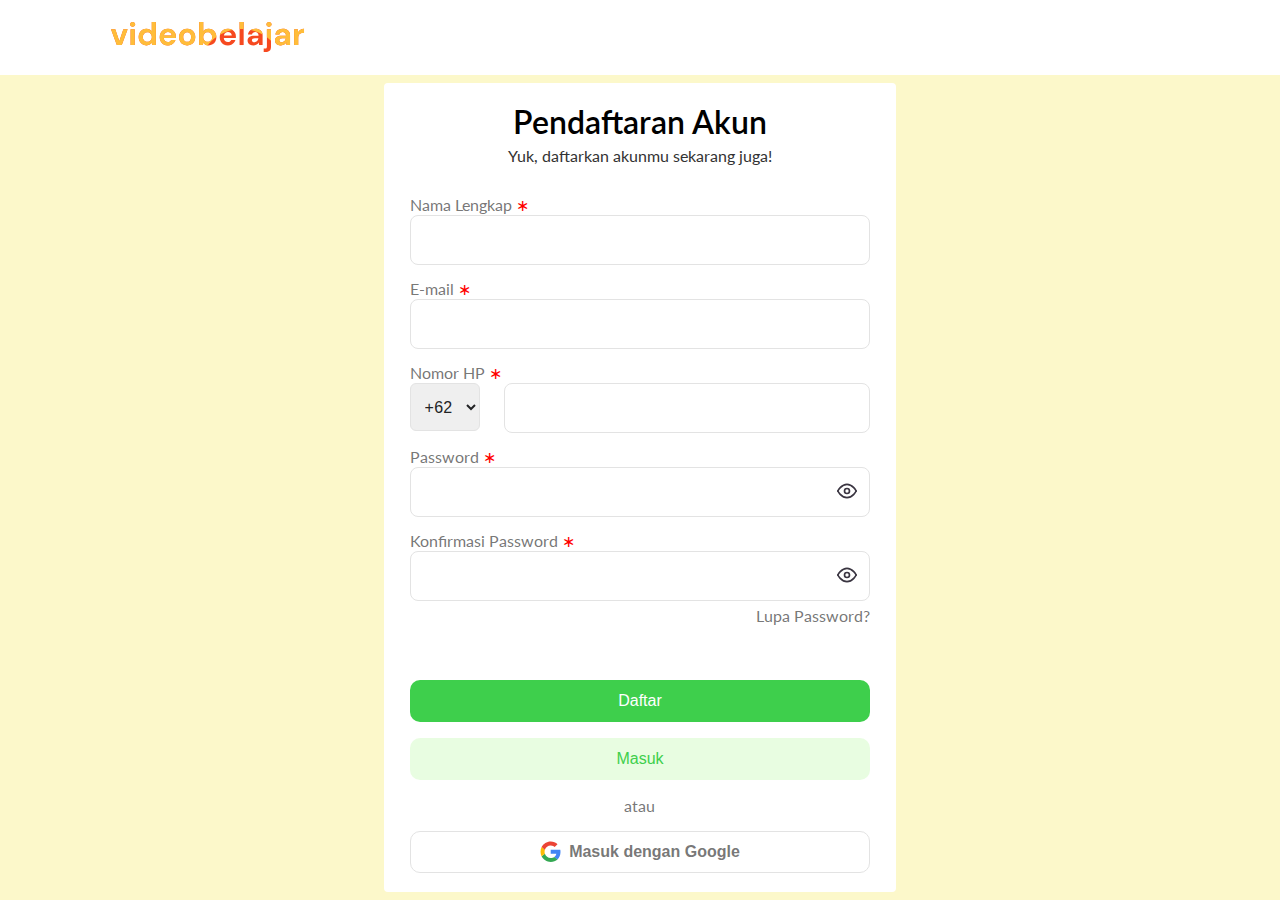
<file: src/pages/index.html>
<!DOCTYPE html>
<html lang="en">
  <head>
    <meta charset="UTF-8" />
    <meta name="viewport" content="width=device-width, initial-scale=1.0" />
    <title>Register</title>

    <!-- CSS Local -->
    <link rel="stylesheet" href="../style/register.css" />
    <!-- CSS Global -->
    <link rel="stylesheet" href="../style/style.css" />
  </head>
  <body>
    <div class="auth-container">
      <nav class="navbar">
        <div class="logo">
          <svg
            width="194"
            height="31"
            viewBox="0 0 194 31"
            fill="none"
            xmlns="http://www.w3.org/2000/svg"
          >
            <path
              d="M5.824 23.04L0 7.168H4.288L8.32 19.168L12.352 7.168H16.64L10.784 23.04H5.824Z"
              fill="#F64920"
            />
            <path
              d="M21.6315 4.704C20.8848 4.704 20.2662 4.48 19.7755 4.032C19.3062 3.584 19.0715 3.01867 19.0715 2.336C19.0715 1.65333 19.3062 1.09867 19.7755 0.671999C20.2662 0.224 20.8848 0 21.6315 0C22.3782 0 22.9862 0.224 23.4555 0.671999C23.9462 1.09867 24.1915 1.65333 24.1915 2.336C24.1915 3.01867 23.9462 3.584 23.4555 4.032C22.9862 4.48 22.3782 4.704 21.6315 4.704ZM19.5835 23.04V7.168H23.6795V23.04H19.5835Z"
              fill="#F64920"
            />
            <path
              d="M35.4507 23.424C33.9574 23.424 32.6241 23.0613 31.4508 22.336C30.2774 21.6107 29.3494 20.6187 28.6667 19.36C27.9841 18.1013 27.6427 16.672 27.6427 15.072C27.6427 13.472 27.9841 12.0533 28.6667 10.816C29.3494 9.55733 30.2774 8.576 31.4508 7.872C32.6241 7.14667 33.9574 6.784 35.4507 6.784C36.6454 6.784 37.6908 7.008 38.5868 7.456C39.4827 7.904 40.2081 8.53333 40.7627 9.344V0H44.8587V23.04H41.2108L40.7627 20.768C40.2507 21.472 39.5681 22.0907 38.7147 22.624C37.8827 23.1573 36.7947 23.424 35.4507 23.424ZM36.3148 19.84C37.6374 19.84 38.7147 19.4027 39.5467 18.528C40.4001 17.632 40.8268 16.4907 40.8268 15.104C40.8268 13.7173 40.4001 12.5867 39.5467 11.712C38.7147 10.816 37.6374 10.368 36.3148 10.368C35.0134 10.368 33.9361 10.8053 33.0827 11.68C32.2294 12.5547 31.8027 13.6853 31.8027 15.072C31.8027 16.4587 32.2294 17.6 33.0827 18.496C33.9361 19.392 35.0134 19.84 36.3148 19.84Z"
              fill="#F64920"
            />
            <path
              d="M56.9417 23.424C55.3418 23.424 53.9231 23.0827 52.6857 22.4C51.4484 21.7173 50.4777 20.7573 49.7738 19.52C49.0698 18.2827 48.7177 16.8533 48.7177 15.232C48.7177 13.5893 49.0591 12.128 49.7417 10.848C50.4457 9.568 51.4058 8.576 52.6217 7.872C53.8591 7.14667 55.3097 6.784 56.9737 6.784C58.5311 6.784 59.9071 7.12533 61.1017 7.808C62.2964 8.49067 63.2244 9.42933 63.8857 10.624C64.5684 11.7973 64.9098 13.1093 64.9098 14.56C64.9098 14.7947 64.8991 15.04 64.8777 15.296C64.8777 15.552 64.8671 15.8187 64.8457 16.096H52.7817C52.8671 17.3333 53.2937 18.304 54.0617 19.008C54.8511 19.712 55.8004 20.064 56.9097 20.064C57.7417 20.064 58.4351 19.8827 58.9897 19.52C59.5658 19.136 59.9924 18.6453 60.2697 18.048H64.4297C64.1311 19.0507 63.6297 19.968 62.9258 20.8C62.2431 21.6107 61.3897 22.2507 60.3657 22.72C59.3631 23.1893 58.2217 23.424 56.9417 23.424ZM56.9737 10.112C55.9711 10.112 55.0858 10.4 54.3177 10.976C53.5497 11.5307 53.0591 12.384 52.8457 13.536H60.7497C60.6857 12.4907 60.3017 11.6587 59.5977 11.04C58.8937 10.4213 58.0191 10.112 56.9737 10.112Z"
              fill="#F64920"
            />
            <path
              d="M76.1708 23.424C74.6348 23.424 73.2481 23.072 72.0107 22.368C70.7947 21.664 69.8241 20.6933 69.0988 19.456C68.3948 18.1973 68.0428 16.7467 68.0428 15.104C68.0428 13.4613 68.4054 12.0213 69.1308 10.784C69.8561 9.52533 70.8268 8.544 72.0428 7.84C73.2801 7.136 74.6667 6.784 76.2028 6.784C77.7174 6.784 79.0827 7.136 80.2988 7.84C81.5361 8.544 82.5068 9.52533 83.2108 10.784C83.9361 12.0213 84.2988 13.4613 84.2988 15.104C84.2988 16.7467 83.9361 18.1973 83.2108 19.456C82.5068 20.6933 81.5361 21.664 80.2988 22.368C79.0614 23.072 77.6854 23.424 76.1708 23.424ZM76.1708 19.872C77.2374 19.872 78.1654 19.4773 78.9548 18.688C79.7441 17.8773 80.1388 16.6827 80.1388 15.104C80.1388 13.5253 79.7441 12.3413 78.9548 11.552C78.1654 10.7413 77.2481 10.336 76.2028 10.336C75.1148 10.336 74.1761 10.7413 73.3868 11.552C72.6188 12.3413 72.2348 13.5253 72.2348 15.104C72.2348 16.6827 72.6188 17.8773 73.3868 18.688C74.1761 19.4773 75.1041 19.872 76.1708 19.872Z"
              fill="#F64920"
            />
            <path
              d="M97.569 23.424C96.3743 23.424 95.329 23.2 94.433 22.752C93.537 22.304 92.8117 21.6747 92.257 20.864L91.809 23.04H88.161V0H92.257V9.44C92.769 8.736 93.441 8.11733 94.273 7.584C95.1263 7.05067 96.225 6.784 97.569 6.784C99.0623 6.784 100.396 7.14667 101.569 7.872C102.742 8.59733 103.67 9.58933 104.353 10.848C105.036 12.1067 105.377 13.536 105.377 15.136C105.377 16.736 105.036 18.1653 104.353 19.424C103.67 20.6613 102.742 21.6427 101.569 22.368C100.396 23.072 99.0623 23.424 97.569 23.424ZM96.705 19.84C98.0063 19.84 99.0837 19.4027 99.937 18.528C100.79 17.6533 101.217 16.5227 101.217 15.136C101.217 13.7493 100.79 12.608 99.937 11.712C99.0837 10.816 98.0063 10.368 96.705 10.368C95.3823 10.368 94.2943 10.816 93.441 11.712C92.609 12.5867 92.193 13.7173 92.193 15.104C92.193 16.4907 92.609 17.632 93.441 18.528C94.2943 19.4027 95.3823 19.84 96.705 19.84Z"
              fill="#F64920"
            />
            <path
              d="M116.948 23.424C115.348 23.424 113.929 23.0827 112.692 22.4C111.455 21.7173 110.484 20.7573 109.78 19.52C109.076 18.2827 108.724 16.8533 108.724 15.232C108.724 13.5893 109.065 12.128 109.748 10.848C110.452 9.568 111.412 8.576 112.628 7.872C113.865 7.14667 115.316 6.784 116.98 6.784C118.537 6.784 119.913 7.12533 121.108 7.808C122.303 8.49067 123.231 9.42933 123.892 10.624C124.575 11.7973 124.916 13.1093 124.916 14.56C124.916 14.7947 124.905 15.04 124.884 15.296C124.884 15.552 124.873 15.8187 124.852 16.096H112.788C112.873 17.3333 113.3 18.304 114.068 19.008C114.857 19.712 115.807 20.064 116.916 20.064C117.748 20.064 118.441 19.8827 118.996 19.52C119.572 19.136 119.999 18.6453 120.276 18.048H124.436C124.137 19.0507 123.636 19.968 122.932 20.8C122.249 21.6107 121.396 22.2507 120.372 22.72C119.369 23.1893 118.228 23.424 116.948 23.424ZM116.98 10.112C115.977 10.112 115.092 10.4 114.324 10.976C113.556 11.5307 113.065 12.384 112.852 13.536H120.756C120.692 12.4907 120.308 11.6587 119.604 11.04C118.9 10.4213 118.025 10.112 116.98 10.112Z"
              fill="#F64920"
            />
            <path d="M128.561 23.04V0H132.657V23.04H128.561Z" fill="#F64920" />
            <path
              d="M142.514 23.424C141.149 23.424 140.029 23.2107 139.154 22.784C138.28 22.336 137.629 21.7493 137.202 21.024C136.776 20.2987 136.562 19.4987 136.562 18.624C136.562 17.152 137.138 15.9573 138.29 15.04C139.442 14.1227 141.17 13.664 143.474 13.664H147.506V13.28C147.506 12.192 147.197 11.392 146.578 10.88C145.96 10.368 145.192 10.112 144.274 10.112C143.442 10.112 142.717 10.3147 142.098 10.72C141.48 11.104 141.096 11.68 140.946 12.448H136.946C137.053 11.296 137.437 10.2933 138.098 9.44C138.781 8.58667 139.656 7.936 140.722 7.488C141.789 7.01867 142.984 6.784 144.306 6.784C146.568 6.784 148.349 7.34933 149.65 8.48C150.952 9.61067 151.602 11.2107 151.602 13.28V23.04H148.114L147.73 20.48C147.261 21.3333 146.6 22.0373 145.746 22.592C144.914 23.1467 143.837 23.424 142.514 23.424ZM143.442 20.224C144.616 20.224 145.522 19.84 146.162 19.072C146.824 18.304 147.24 17.3547 147.41 16.224H143.922C142.834 16.224 142.056 16.4267 141.586 16.832C141.117 17.216 140.882 17.696 140.882 18.272C140.882 18.8907 141.117 19.3707 141.586 19.712C142.056 20.0533 142.674 20.224 143.442 20.224Z"
              fill="#F64920"
            />
            <path
              d="M157.983 4.704C157.236 4.704 156.618 4.48 156.127 4.032C155.658 3.584 155.423 3.01867 155.423 2.336C155.423 1.65333 155.658 1.09867 156.127 0.671999C156.618 0.224 157.236 0 157.983 0C158.73 0 159.338 0.224 159.807 0.671999C160.298 1.09867 160.543 1.65333 160.543 2.336C160.543 3.01867 160.298 3.584 159.807 4.032C159.338 4.48 158.73 4.704 157.983 4.704ZM152.703 30.08V26.592H153.951C154.655 26.592 155.156 26.4533 155.455 26.176C155.754 25.8987 155.903 25.4293 155.903 24.768V7.168H159.999V24.768C159.999 26.688 159.508 28.0533 158.527 28.864C157.567 29.6747 156.255 30.08 154.591 30.08H152.703Z"
              fill="#F64920"
            />
            <path
              d="M169.945 23.424C168.58 23.424 167.46 23.2107 166.585 22.784C165.711 22.336 165.06 21.7493 164.633 21.024C164.207 20.2987 163.993 19.4987 163.993 18.624C163.993 17.152 164.57 15.9573 165.721 15.04C166.873 14.1227 168.602 13.664 170.906 13.664H174.938V13.28C174.938 12.192 174.628 11.392 174.01 10.88C173.391 10.368 172.623 10.112 171.706 10.112C170.874 10.112 170.148 10.3147 169.529 10.72C168.911 11.104 168.527 11.68 168.378 12.448H164.378C164.484 11.296 164.868 10.2933 165.529 9.44C166.212 8.58667 167.087 7.936 168.154 7.488C169.22 7.01867 170.415 6.784 171.738 6.784C173.999 6.784 175.78 7.34933 177.081 8.48C178.383 9.61067 179.034 11.2107 179.034 13.28V23.04H175.546L175.161 20.48C174.692 21.3333 174.031 22.0373 173.178 22.592C172.346 23.1467 171.268 23.424 169.945 23.424ZM170.874 20.224C172.047 20.224 172.954 19.84 173.594 19.072C174.255 18.304 174.671 17.3547 174.842 16.224H171.354C170.266 16.224 169.487 16.4267 169.018 16.832C168.548 17.216 168.314 17.696 168.314 18.272C168.314 18.8907 168.548 19.3707 169.018 19.712C169.487 20.0533 170.105 20.224 170.874 20.224Z"
              fill="#F64920"
            />
            <path
              d="M183.142 23.04V7.168H186.79L187.174 10.144C187.75 9.12 188.529 8.30933 189.51 7.712C190.513 7.09333 191.686 6.784 193.03 6.784V11.104H191.878C190.982 11.104 190.182 11.2427 189.478 11.52C188.774 11.7973 188.22 12.2773 187.814 12.96C187.43 13.6427 187.238 14.592 187.238 15.808V23.04H183.142Z"
              fill="#F64920"
            />
            <path
              fill-rule="evenodd"
              clip-rule="evenodd"
              d="M19.7755 4.032C20.2662 4.48 20.8848 4.704 21.6315 4.704C22.3782 4.704 22.9862 4.48 23.4555 4.032C23.9462 3.584 24.1915 3.01867 24.1915 2.336C24.1915 1.65333 23.9462 1.09867 23.4555 0.671999C22.9862 0.224 22.3782 0 21.6315 0C20.8848 0 20.2662 0.224 19.7755 0.671999C19.3062 1.09867 19.0715 1.65333 19.0715 2.336C19.0715 3.01867 19.3062 3.584 19.7755 4.032ZM19.5835 7.168V23.04H23.6795V7.168H19.5835ZM0 7.168L5.824 23.04H10.784L16.64 7.168H12.352L8.32 19.168L4.288 7.168H0ZM35.4507 23.424C33.9574 23.424 32.6241 23.0613 31.4508 22.336C30.2774 21.6107 29.3494 20.6187 28.6667 19.36C27.9841 18.1013 27.6427 16.672 27.6427 15.072C27.6427 13.472 27.9841 12.0533 28.6667 10.816C29.3494 9.55733 30.2774 8.576 31.4508 7.872C32.6241 7.14667 33.9574 6.784 35.4507 6.784C36.6454 6.784 37.6908 7.008 38.5868 7.456C39.4827 7.904 40.2081 8.53333 40.7627 9.344V0H44.8587V23.04H41.2108L40.7627 20.768C40.2507 21.472 39.5681 22.0907 38.7147 22.624C37.8827 23.1573 36.7947 23.424 35.4507 23.424ZM36.3148 19.84C37.6374 19.84 38.7147 19.4027 39.5467 18.528C40.4001 17.632 40.8268 16.4907 40.8268 15.104C40.8268 13.7173 40.4001 12.5867 39.5467 11.712C38.7147 10.816 37.6374 10.368 36.3148 10.368C35.0134 10.368 33.9361 10.8053 33.0827 11.68C32.2294 12.5547 31.8027 13.6853 31.8027 15.072C31.8027 16.4587 32.2294 17.6 33.0827 18.496C33.9361 19.392 35.0134 19.84 36.3148 19.84ZM52.6857 22.4C53.9231 23.0827 55.3418 23.424 56.9417 23.424C58.2217 23.424 59.3631 23.1893 60.3657 22.72C61.3897 22.2507 62.2431 21.6107 62.9258 20.8C63.6297 19.968 64.1311 19.0507 64.4297 18.048H60.2697C59.9924 18.6453 59.5658 19.136 58.9897 19.52C58.4351 19.8827 57.7417 20.064 56.9097 20.064C55.8004 20.064 54.8511 19.712 54.0617 19.008C53.2937 18.304 52.8671 17.3333 52.7817 16.096H64.8457C64.8671 15.8187 64.8777 15.552 64.8777 15.296C64.8991 15.04 64.9098 14.7947 64.9098 14.56C64.9098 13.1093 64.5684 11.7973 63.8857 10.624C63.2244 9.42933 62.2964 8.49067 61.1017 7.808C59.9071 7.12533 58.5311 6.784 56.9737 6.784C55.3097 6.784 53.8591 7.14667 52.6217 7.872C51.4058 8.576 50.4457 9.568 49.7417 10.848C49.0591 12.128 48.7177 13.5893 48.7177 15.232C48.7177 16.8533 49.0698 18.2827 49.7738 19.52C50.4777 20.7573 51.4484 21.7173 52.6857 22.4ZM54.3177 10.976C55.0858 10.4 55.9711 10.112 56.9737 10.112C58.0191 10.112 58.8937 10.4213 59.5977 11.04C60.3017 11.6587 60.6857 12.4907 60.7497 13.536H52.8457C53.0591 12.384 53.5497 11.5307 54.3177 10.976ZM76.1708 23.424C74.6348 23.424 73.2481 23.072 72.0107 22.368C70.7947 21.664 69.8241 20.6933 69.0988 19.456C68.3948 18.1973 68.0428 16.7467 68.0428 15.104C68.0428 13.4613 68.4054 12.0213 69.1308 10.784C69.8561 9.52533 70.8268 8.544 72.0428 7.84C73.2801 7.136 74.6667 6.784 76.2028 6.784C77.7174 6.784 79.0827 7.136 80.2988 7.84C81.5361 8.544 82.5068 9.52533 83.2108 10.784C83.9361 12.0213 84.2988 13.4613 84.2988 15.104C84.2988 16.7467 83.9361 18.1973 83.2108 19.456C82.5068 20.6933 81.5361 21.664 80.2988 22.368C79.0614 23.072 77.6854 23.424 76.1708 23.424ZM76.1708 19.872C77.2374 19.872 78.1654 19.4773 78.9548 18.688C79.7441 17.8773 80.1388 16.6827 80.1388 15.104C80.1388 13.5253 79.7441 12.3413 78.9548 11.552C78.1654 10.7413 77.2481 10.336 76.2028 10.336C75.1148 10.336 74.1761 10.7413 73.3868 11.552C72.6188 12.3413 72.2348 13.5253 72.2348 15.104C72.2348 16.6827 72.6188 17.8773 73.3868 18.688C74.1761 19.4773 75.1041 19.872 76.1708 19.872ZM105.377 15.1069C102.118 17.4506 99.2007 20.239 96.7134 23.3832C95.8684 23.3001 95.1083 23.0897 94.433 22.752C93.537 22.304 92.8117 21.6747 92.257 20.864L91.809 23.04H88.161V0H92.257V9.44C92.769 8.736 93.441 8.11733 94.273 7.584C95.1263 7.05067 96.225 6.784 97.569 6.784C99.0623 6.784 100.396 7.14667 101.569 7.872C102.742 8.59733 103.67 9.58933 104.353 10.848C105.032 12.099 105.373 13.5187 105.377 15.1069ZM121.414 7.99226C116.991 8.93891 112.819 10.5659 109.015 12.7584C109.185 12.0821 109.429 11.4453 109.748 10.848C110.452 9.568 111.412 8.576 112.628 7.872C113.865 7.14667 115.316 6.784 116.98 6.784C118.537 6.784 119.913 7.12533 121.108 7.808C121.212 7.86748 121.314 7.9289 121.414 7.99226ZM132.657 7.09533C131.928 7.05858 131.194 7.03998 130.456 7.03998C129.821 7.03998 129.189 7.05374 128.561 7.08099V0H132.657V7.09533ZM151.576 12.5752C147.91 10.5042 143.91 8.95566 139.676 8.03079C140.001 7.8252 140.35 7.64427 140.722 7.488C141.789 7.01867 142.984 6.784 144.306 6.784C146.568 6.784 148.349 7.34933 149.65 8.48C150.8 9.47881 151.442 10.8439 151.576 12.5752ZM159.999 18.7954C158.707 17.5732 157.339 16.4303 155.903 15.3744V7.168H159.999V18.7954ZM99.937 18.528C99.0837 19.4027 98.0063 19.84 96.705 19.84C95.3823 19.84 94.2943 19.4027 93.441 18.528C92.609 17.632 92.193 16.4907 92.193 15.104C92.193 13.7173 92.609 12.5867 93.441 11.712C94.2943 10.816 95.3823 10.368 96.705 10.368C98.0063 10.368 99.0837 10.816 99.937 11.712C100.79 12.608 101.217 13.7493 101.217 15.136C101.217 16.5227 100.79 17.6533 99.937 18.528ZM156.127 4.032C156.618 4.48 157.236 4.704 157.983 4.704C158.73 4.704 159.338 4.48 159.807 4.032C160.298 3.584 160.543 3.01867 160.543 2.336C160.543 1.65333 160.298 1.09867 159.807 0.671999C159.338 0.224 158.73 0 157.983 0C157.236 0 156.618 0.224 156.127 0.671999C155.658 1.09867 155.423 1.65333 155.423 2.336C155.423 3.01867 155.658 3.584 156.127 4.032ZM169.945 23.424C168.58 23.424 167.46 23.2107 166.585 22.784C165.711 22.336 165.06 21.7493 164.633 21.024C164.207 20.2987 163.993 19.4987 163.993 18.624C163.993 17.152 164.57 15.9573 165.721 15.04C166.873 14.1227 168.602 13.664 170.906 13.664H174.938V13.28C174.938 12.192 174.628 11.392 174.01 10.88C173.391 10.368 172.623 10.112 171.706 10.112C170.874 10.112 170.148 10.3147 169.529 10.72C168.911 11.104 168.527 11.68 168.378 12.448H164.378C164.484 11.296 164.868 10.2933 165.529 9.44C166.212 8.58667 167.087 7.936 168.154 7.488C169.22 7.01867 170.415 6.784 171.738 6.784C173.999 6.784 175.78 7.34933 177.081 8.48C178.383 9.61067 179.034 11.2107 179.034 13.28V23.04H175.546L175.161 20.48C174.692 21.3333 174.031 22.0373 173.178 22.592C172.346 23.1467 171.268 23.424 169.945 23.424ZM170.874 20.224C172.047 20.224 172.954 19.84 173.594 19.072C174.255 18.304 174.671 17.3547 174.842 16.224H171.354C170.266 16.224 169.487 16.4267 169.018 16.832C168.548 17.216 168.314 17.696 168.314 18.272C168.314 18.8907 168.548 19.3707 169.018 19.712C169.487 20.0533 170.105 20.224 170.874 20.224ZM186.79 7.168H183.142V23.04H187.238V15.808C187.238 14.592 187.43 13.6427 187.814 12.96C188.22 12.2773 188.774 11.7973 189.478 11.52C190.182 11.2427 190.982 11.104 191.878 11.104H193.03V6.784C191.686 6.784 190.513 7.09333 189.51 7.712C188.529 8.30933 187.75 9.12 187.174 10.144L186.79 7.168Z"
              fill="#FFBD3A"
            />
          </svg>
        </div>
      </nav>
      <section class="form-content">
        <div class="register">
          <div class="title-form">
            <h1 style="font-weight: 600">Pendaftaran Akun</h1>
            <p style="color: #333333; margin-top: 5px">
              Yuk, daftarkan akunmu sekarang juga!
            </p>
          </div>
          <div class="register-form">
            <!-- Fullname input -->
            <div style="display: flex; flex-direction: column">
              <label for="fullname"
                >Nama Lengkap <span class="red-color">&lowast;</span></label
              >
              <input type="text" name="fullname" required />
            </div>

            <!-- Email input -->
            <div style="display: flex; flex-direction: column">
              <label for="email"
                >E-mail <span class="red-color">&lowast;</span></label
              >
              <input type="text" name="email" required />
            </div>

            <!-- Mobile Phone number input -->
            <div style="display: flex; flex-direction: column">
              <label for="mobile"
                >Nomor HP <span class="red-color">&lowast;</span></label
              >
              <div class="pnumber-select">
                <select id="phoneNumber" name="phone-number">
                  <option value="1">+62</option>
                  <option value="2">+63</option>
                  <option value="3">+64</option>
                  <option value="4">+65</option>
                </select>
                <input
                  style="width: 100%"
                  type="text"
                  name="phoneNumber"
                  required
                />
              </div>
            </div>

            <!-- Password input -->
            <div style="display: flex; flex-direction: column">
              <label for="password">
                Password <span class="red-color">&lowast;</span>
              </label>
              <div style="display: flex; align-items: center">
                <input
                  type="password"
                  name="password"
                  id="password"
                  required
                  style="flex: 1"
                />
                <button
                  type="button"
                  id="togglePassword"
                  style="margin-left: 8px"
                >
                  <svg
                    width="22"
                    height="20"
                    viewBox="0 0 24 24"
                    fill="none"
                    xmlns="http://www.w3.org/2000/svg"
                  >
                    <path
                      d="M1 12C1 12 5 4 12 4C19 4 23 12 23 12"
                      stroke="#3A3541"
                      stroke-width="2"
                      stroke-linecap="round"
                      stroke-linejoin="round"
                    />
                    <path
                      d="M1 12C1 12 5 20 12 20C19 20 23 12 23 12"
                      stroke="#3A3541"
                      stroke-width="2"
                      stroke-linecap="round"
                      stroke-linejoin="round"
                    />
                    <circle
                      cx="12"
                      cy="12"
                      r="3"
                      stroke="#3A3541"
                      stroke-width="2"
                      stroke-linecap="round"
                      stroke-linejoin="round"
                    />
                  </svg>
                </button>
              </div>
            </div>

            <!-- Confirm Password input -->
            <div style="display: flex; flex-direction: column">
              <label for="confirm-password"
                >Konfirmasi Password
                <span class="red-color">&lowast;</span></label
              >
              <div style="display: flex; align-items: center">
                <input
                  type="password"
                  name="password"
                  id="confirmPassword"
                  required
                  style="flex: 1"
                />
                <button
                  type="button"
                  id="toggleConfirmPassword"
                  style="margin-left: 8px"
                >
                  <svg
                    width="22"
                    height="20"
                    viewBox="0 0 24 24"
                    fill="none"
                    xmlns="http://www.w3.org/2000/svg"
                  >
                    <path
                      d="M1 12C1 12 5 4 12 4C19 4 23 12 23 12"
                      stroke="#3A3541"
                      stroke-width="2"
                      stroke-linecap="round"
                      stroke-linejoin="round"
                    />
                    <path
                      d="M1 12C1 12 5 20 12 20C19 20 23 12 23 12"
                      stroke="#3A3541"
                      stroke-width="2"
                      stroke-linecap="round"
                      stroke-linejoin="round"
                    />
                    <circle
                      cx="12"
                      cy="12"
                      r="3"
                      stroke="#3A3541"
                      stroke-width="2"
                      stroke-linecap="round"
                      stroke-linejoin="round"
                    />
                  </svg>
                </button>
              </div>
              <a href="register.html" class="forgot-password">Lupa Password?</a>
            </div>
          </div>
          <div class="authentication-button">
            <button class="button register-button">
              Daftar<a href="login.html"></a>
            </button>
            <button type="submit" class="button login-button">
              Masuk<a href="login.html"></a>
            </button>
            <div class="line-container">
              <span class="text">atau</span>
            </div>
            <div style="width: 100%">
              <button class="button google-button">
                <svg
                  width="21"
                  height="21"
                  viewBox="0 0 21 21"
                  fill="none"
                  xmlns="http://www.w3.org/2000/svg"
                >
                  <path
                    d="M20.4905 10.926C20.4905 10.0874 20.4224 9.47543 20.2752 8.84082H10.6992V12.6258H16.3201C16.2068 13.5664 15.5948 14.983 14.2349 15.9349L14.2159 16.0616L17.2436 18.4071L17.4534 18.4281C19.3798 16.6489 20.4905 14.0311 20.4905 10.926Z"
                    fill="#4285F4"
                  />
                  <path
                    d="M10.6992 20.8983C13.453 20.8983 15.7648 19.9917 17.4534 18.4279L14.2349 15.9347C13.3737 16.5353 12.2177 16.9546 10.6992 16.9546C8.00211 16.9546 5.71297 15.1754 4.89695 12.7163L4.77734 12.7265L1.62906 15.1629L1.58789 15.2774C3.26508 18.6091 6.71016 20.8983 10.6992 20.8983Z"
                    fill="#34A853"
                  />
                  <path
                    d="M4.89695 12.7164C4.68164 12.0818 4.55703 11.4018 4.55703 10.6993C4.55703 9.9966 4.68164 9.31668 4.88562 8.68207L4.87992 8.54691L1.69219 6.07129L1.58789 6.1209C0.896641 7.50348 0.5 9.05605 0.5 10.6993C0.5 12.3425 0.896641 13.895 1.58789 15.2775L4.89695 12.7164Z"
                    fill="#FBBC05"
                  />
                  <path
                    d="M10.6992 4.44367C12.6144 4.44367 13.9063 5.27094 14.6429 5.96227L17.5213 3.1518C15.7535 1.50859 13.453 0.5 10.6992 0.5C6.71016 0.5 3.26508 2.78914 1.58789 6.12086L4.88563 8.68203C5.71297 6.22289 8.00211 4.44367 10.6992 4.44367Z"
                    fill="#EB4335"
                  />
                </svg>
                Masuk dengan Google
              </button>
            </div>
          </div>
        </div>
      </section>
    </div>

    <!-- JavaScript -->
    <script src="../script/auth.js"></script>
  </body>
</html>
</file>
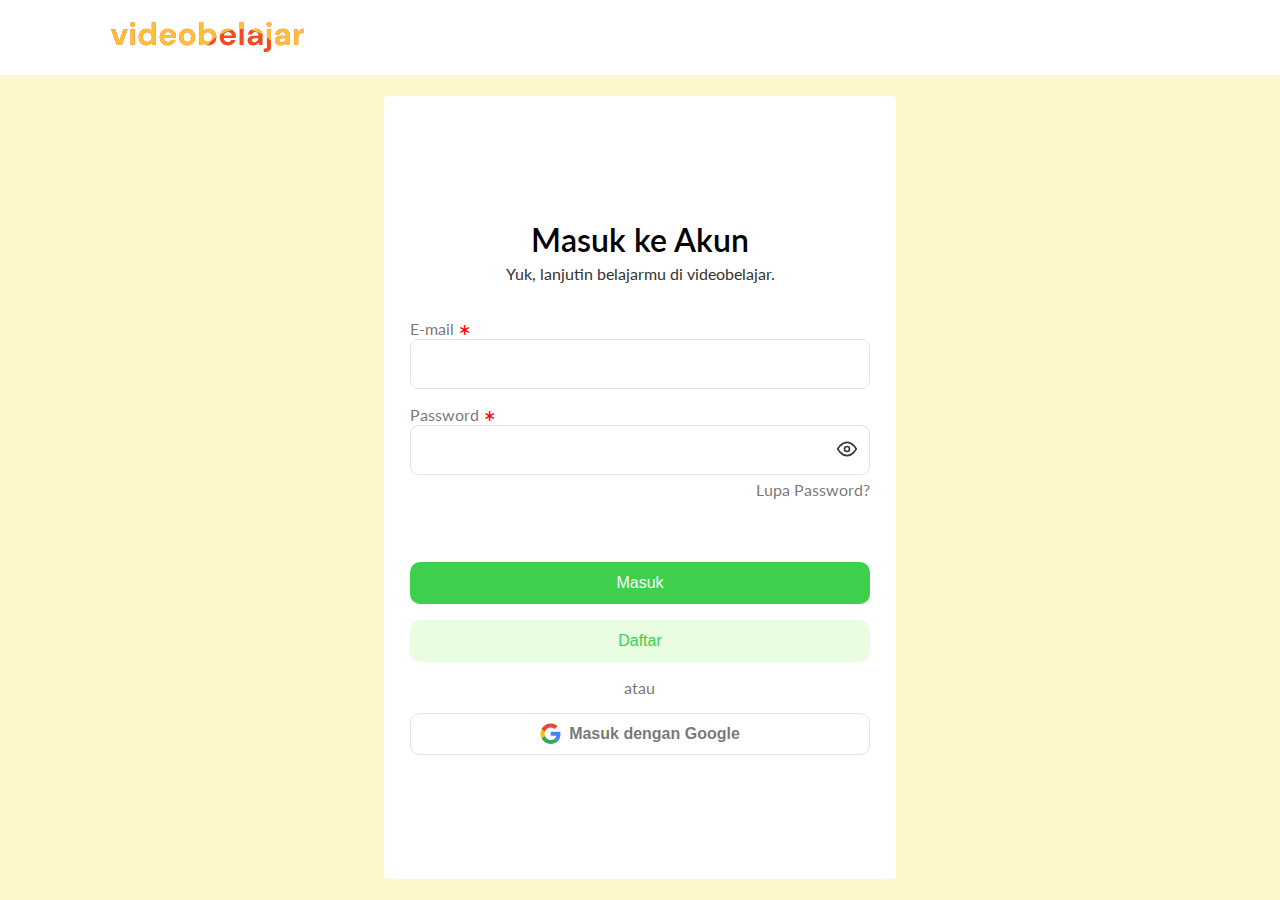
<file: src/pages/login.html>
<!DOCTYPE html>
<html lang="en">
  <head>
    <meta charset="UTF-8" />
    <meta name="viewport" content="width=device-width, initial-scale=1.0" />
    <title>Login</title>

    <!-- CSS Local -->
    <link rel="stylesheet" href="../style/login.css" />
    <!-- CSS Global -->
    <link rel="stylesheet" href="../style/style.css" />
  </head>
  <body>
    <div class="auth-container">
      <nav class="navbar">
        <div class="logo">
          <svg
            width="194"
            height="31"
            viewBox="0 0 194 31"
            fill="none"
            xmlns="http://www.w3.org/2000/svg"
          >
            <path
              d="M5.824 23.04L0 7.168H4.288L8.32 19.168L12.352 7.168H16.64L10.784 23.04H5.824Z"
              fill="#F64920"
            />
            <path
              d="M21.6315 4.704C20.8848 4.704 20.2662 4.48 19.7755 4.032C19.3062 3.584 19.0715 3.01867 19.0715 2.336C19.0715 1.65333 19.3062 1.09867 19.7755 0.671999C20.2662 0.224 20.8848 0 21.6315 0C22.3782 0 22.9862 0.224 23.4555 0.671999C23.9462 1.09867 24.1915 1.65333 24.1915 2.336C24.1915 3.01867 23.9462 3.584 23.4555 4.032C22.9862 4.48 22.3782 4.704 21.6315 4.704ZM19.5835 23.04V7.168H23.6795V23.04H19.5835Z"
              fill="#F64920"
            />
            <path
              d="M35.4507 23.424C33.9574 23.424 32.6241 23.0613 31.4508 22.336C30.2774 21.6107 29.3494 20.6187 28.6667 19.36C27.9841 18.1013 27.6427 16.672 27.6427 15.072C27.6427 13.472 27.9841 12.0533 28.6667 10.816C29.3494 9.55733 30.2774 8.576 31.4508 7.872C32.6241 7.14667 33.9574 6.784 35.4507 6.784C36.6454 6.784 37.6908 7.008 38.5868 7.456C39.4827 7.904 40.2081 8.53333 40.7627 9.344V0H44.8587V23.04H41.2108L40.7627 20.768C40.2507 21.472 39.5681 22.0907 38.7147 22.624C37.8827 23.1573 36.7947 23.424 35.4507 23.424ZM36.3148 19.84C37.6374 19.84 38.7147 19.4027 39.5467 18.528C40.4001 17.632 40.8268 16.4907 40.8268 15.104C40.8268 13.7173 40.4001 12.5867 39.5467 11.712C38.7147 10.816 37.6374 10.368 36.3148 10.368C35.0134 10.368 33.9361 10.8053 33.0827 11.68C32.2294 12.5547 31.8027 13.6853 31.8027 15.072C31.8027 16.4587 32.2294 17.6 33.0827 18.496C33.9361 19.392 35.0134 19.84 36.3148 19.84Z"
              fill="#F64920"
            />
            <path
              d="M56.9417 23.424C55.3418 23.424 53.9231 23.0827 52.6857 22.4C51.4484 21.7173 50.4777 20.7573 49.7738 19.52C49.0698 18.2827 48.7177 16.8533 48.7177 15.232C48.7177 13.5893 49.0591 12.128 49.7417 10.848C50.4457 9.568 51.4058 8.576 52.6217 7.872C53.8591 7.14667 55.3097 6.784 56.9737 6.784C58.5311 6.784 59.9071 7.12533 61.1017 7.808C62.2964 8.49067 63.2244 9.42933 63.8857 10.624C64.5684 11.7973 64.9098 13.1093 64.9098 14.56C64.9098 14.7947 64.8991 15.04 64.8777 15.296C64.8777 15.552 64.8671 15.8187 64.8457 16.096H52.7817C52.8671 17.3333 53.2937 18.304 54.0617 19.008C54.8511 19.712 55.8004 20.064 56.9097 20.064C57.7417 20.064 58.4351 19.8827 58.9897 19.52C59.5658 19.136 59.9924 18.6453 60.2697 18.048H64.4297C64.1311 19.0507 63.6297 19.968 62.9258 20.8C62.2431 21.6107 61.3897 22.2507 60.3657 22.72C59.3631 23.1893 58.2217 23.424 56.9417 23.424ZM56.9737 10.112C55.9711 10.112 55.0858 10.4 54.3177 10.976C53.5497 11.5307 53.0591 12.384 52.8457 13.536H60.7497C60.6857 12.4907 60.3017 11.6587 59.5977 11.04C58.8937 10.4213 58.0191 10.112 56.9737 10.112Z"
              fill="#F64920"
            />
            <path
              d="M76.1708 23.424C74.6348 23.424 73.2481 23.072 72.0107 22.368C70.7947 21.664 69.8241 20.6933 69.0988 19.456C68.3948 18.1973 68.0428 16.7467 68.0428 15.104C68.0428 13.4613 68.4054 12.0213 69.1308 10.784C69.8561 9.52533 70.8268 8.544 72.0428 7.84C73.2801 7.136 74.6667 6.784 76.2028 6.784C77.7174 6.784 79.0827 7.136 80.2988 7.84C81.5361 8.544 82.5068 9.52533 83.2108 10.784C83.9361 12.0213 84.2988 13.4613 84.2988 15.104C84.2988 16.7467 83.9361 18.1973 83.2108 19.456C82.5068 20.6933 81.5361 21.664 80.2988 22.368C79.0614 23.072 77.6854 23.424 76.1708 23.424ZM76.1708 19.872C77.2374 19.872 78.1654 19.4773 78.9548 18.688C79.7441 17.8773 80.1388 16.6827 80.1388 15.104C80.1388 13.5253 79.7441 12.3413 78.9548 11.552C78.1654 10.7413 77.2481 10.336 76.2028 10.336C75.1148 10.336 74.1761 10.7413 73.3868 11.552C72.6188 12.3413 72.2348 13.5253 72.2348 15.104C72.2348 16.6827 72.6188 17.8773 73.3868 18.688C74.1761 19.4773 75.1041 19.872 76.1708 19.872Z"
              fill="#F64920"
            />
            <path
              d="M97.569 23.424C96.3743 23.424 95.329 23.2 94.433 22.752C93.537 22.304 92.8117 21.6747 92.257 20.864L91.809 23.04H88.161V0H92.257V9.44C92.769 8.736 93.441 8.11733 94.273 7.584C95.1263 7.05067 96.225 6.784 97.569 6.784C99.0623 6.784 100.396 7.14667 101.569 7.872C102.742 8.59733 103.67 9.58933 104.353 10.848C105.036 12.1067 105.377 13.536 105.377 15.136C105.377 16.736 105.036 18.1653 104.353 19.424C103.67 20.6613 102.742 21.6427 101.569 22.368C100.396 23.072 99.0623 23.424 97.569 23.424ZM96.705 19.84C98.0063 19.84 99.0837 19.4027 99.937 18.528C100.79 17.6533 101.217 16.5227 101.217 15.136C101.217 13.7493 100.79 12.608 99.937 11.712C99.0837 10.816 98.0063 10.368 96.705 10.368C95.3823 10.368 94.2943 10.816 93.441 11.712C92.609 12.5867 92.193 13.7173 92.193 15.104C92.193 16.4907 92.609 17.632 93.441 18.528C94.2943 19.4027 95.3823 19.84 96.705 19.84Z"
              fill="#F64920"
            />
            <path
              d="M116.948 23.424C115.348 23.424 113.929 23.0827 112.692 22.4C111.455 21.7173 110.484 20.7573 109.78 19.52C109.076 18.2827 108.724 16.8533 108.724 15.232C108.724 13.5893 109.065 12.128 109.748 10.848C110.452 9.568 111.412 8.576 112.628 7.872C113.865 7.14667 115.316 6.784 116.98 6.784C118.537 6.784 119.913 7.12533 121.108 7.808C122.303 8.49067 123.231 9.42933 123.892 10.624C124.575 11.7973 124.916 13.1093 124.916 14.56C124.916 14.7947 124.905 15.04 124.884 15.296C124.884 15.552 124.873 15.8187 124.852 16.096H112.788C112.873 17.3333 113.3 18.304 114.068 19.008C114.857 19.712 115.807 20.064 116.916 20.064C117.748 20.064 118.441 19.8827 118.996 19.52C119.572 19.136 119.999 18.6453 120.276 18.048H124.436C124.137 19.0507 123.636 19.968 122.932 20.8C122.249 21.6107 121.396 22.2507 120.372 22.72C119.369 23.1893 118.228 23.424 116.948 23.424ZM116.98 10.112C115.977 10.112 115.092 10.4 114.324 10.976C113.556 11.5307 113.065 12.384 112.852 13.536H120.756C120.692 12.4907 120.308 11.6587 119.604 11.04C118.9 10.4213 118.025 10.112 116.98 10.112Z"
              fill="#F64920"
            />
            <path d="M128.561 23.04V0H132.657V23.04H128.561Z" fill="#F64920" />
            <path
              d="M142.514 23.424C141.149 23.424 140.029 23.2107 139.154 22.784C138.28 22.336 137.629 21.7493 137.202 21.024C136.776 20.2987 136.562 19.4987 136.562 18.624C136.562 17.152 137.138 15.9573 138.29 15.04C139.442 14.1227 141.17 13.664 143.474 13.664H147.506V13.28C147.506 12.192 147.197 11.392 146.578 10.88C145.96 10.368 145.192 10.112 144.274 10.112C143.442 10.112 142.717 10.3147 142.098 10.72C141.48 11.104 141.096 11.68 140.946 12.448H136.946C137.053 11.296 137.437 10.2933 138.098 9.44C138.781 8.58667 139.656 7.936 140.722 7.488C141.789 7.01867 142.984 6.784 144.306 6.784C146.568 6.784 148.349 7.34933 149.65 8.48C150.952 9.61067 151.602 11.2107 151.602 13.28V23.04H148.114L147.73 20.48C147.261 21.3333 146.6 22.0373 145.746 22.592C144.914 23.1467 143.837 23.424 142.514 23.424ZM143.442 20.224C144.616 20.224 145.522 19.84 146.162 19.072C146.824 18.304 147.24 17.3547 147.41 16.224H143.922C142.834 16.224 142.056 16.4267 141.586 16.832C141.117 17.216 140.882 17.696 140.882 18.272C140.882 18.8907 141.117 19.3707 141.586 19.712C142.056 20.0533 142.674 20.224 143.442 20.224Z"
              fill="#F64920"
            />
            <path
              d="M157.983 4.704C157.236 4.704 156.618 4.48 156.127 4.032C155.658 3.584 155.423 3.01867 155.423 2.336C155.423 1.65333 155.658 1.09867 156.127 0.671999C156.618 0.224 157.236 0 157.983 0C158.73 0 159.338 0.224 159.807 0.671999C160.298 1.09867 160.543 1.65333 160.543 2.336C160.543 3.01867 160.298 3.584 159.807 4.032C159.338 4.48 158.73 4.704 157.983 4.704ZM152.703 30.08V26.592H153.951C154.655 26.592 155.156 26.4533 155.455 26.176C155.754 25.8987 155.903 25.4293 155.903 24.768V7.168H159.999V24.768C159.999 26.688 159.508 28.0533 158.527 28.864C157.567 29.6747 156.255 30.08 154.591 30.08H152.703Z"
              fill="#F64920"
            />
            <path
              d="M169.945 23.424C168.58 23.424 167.46 23.2107 166.585 22.784C165.711 22.336 165.06 21.7493 164.633 21.024C164.207 20.2987 163.993 19.4987 163.993 18.624C163.993 17.152 164.57 15.9573 165.721 15.04C166.873 14.1227 168.602 13.664 170.906 13.664H174.938V13.28C174.938 12.192 174.628 11.392 174.01 10.88C173.391 10.368 172.623 10.112 171.706 10.112C170.874 10.112 170.148 10.3147 169.529 10.72C168.911 11.104 168.527 11.68 168.378 12.448H164.378C164.484 11.296 164.868 10.2933 165.529 9.44C166.212 8.58667 167.087 7.936 168.154 7.488C169.22 7.01867 170.415 6.784 171.738 6.784C173.999 6.784 175.78 7.34933 177.081 8.48C178.383 9.61067 179.034 11.2107 179.034 13.28V23.04H175.546L175.161 20.48C174.692 21.3333 174.031 22.0373 173.178 22.592C172.346 23.1467 171.268 23.424 169.945 23.424ZM170.874 20.224C172.047 20.224 172.954 19.84 173.594 19.072C174.255 18.304 174.671 17.3547 174.842 16.224H171.354C170.266 16.224 169.487 16.4267 169.018 16.832C168.548 17.216 168.314 17.696 168.314 18.272C168.314 18.8907 168.548 19.3707 169.018 19.712C169.487 20.0533 170.105 20.224 170.874 20.224Z"
              fill="#F64920"
            />
            <path
              d="M183.142 23.04V7.168H186.79L187.174 10.144C187.75 9.12 188.529 8.30933 189.51 7.712C190.513 7.09333 191.686 6.784 193.03 6.784V11.104H191.878C190.982 11.104 190.182 11.2427 189.478 11.52C188.774 11.7973 188.22 12.2773 187.814 12.96C187.43 13.6427 187.238 14.592 187.238 15.808V23.04H183.142Z"
              fill="#F64920"
            />
            <path
              fill-rule="evenodd"
              clip-rule="evenodd"
              d="M19.7755 4.032C20.2662 4.48 20.8848 4.704 21.6315 4.704C22.3782 4.704 22.9862 4.48 23.4555 4.032C23.9462 3.584 24.1915 3.01867 24.1915 2.336C24.1915 1.65333 23.9462 1.09867 23.4555 0.671999C22.9862 0.224 22.3782 0 21.6315 0C20.8848 0 20.2662 0.224 19.7755 0.671999C19.3062 1.09867 19.0715 1.65333 19.0715 2.336C19.0715 3.01867 19.3062 3.584 19.7755 4.032ZM19.5835 7.168V23.04H23.6795V7.168H19.5835ZM0 7.168L5.824 23.04H10.784L16.64 7.168H12.352L8.32 19.168L4.288 7.168H0ZM35.4507 23.424C33.9574 23.424 32.6241 23.0613 31.4508 22.336C30.2774 21.6107 29.3494 20.6187 28.6667 19.36C27.9841 18.1013 27.6427 16.672 27.6427 15.072C27.6427 13.472 27.9841 12.0533 28.6667 10.816C29.3494 9.55733 30.2774 8.576 31.4508 7.872C32.6241 7.14667 33.9574 6.784 35.4507 6.784C36.6454 6.784 37.6908 7.008 38.5868 7.456C39.4827 7.904 40.2081 8.53333 40.7627 9.344V0H44.8587V23.04H41.2108L40.7627 20.768C40.2507 21.472 39.5681 22.0907 38.7147 22.624C37.8827 23.1573 36.7947 23.424 35.4507 23.424ZM36.3148 19.84C37.6374 19.84 38.7147 19.4027 39.5467 18.528C40.4001 17.632 40.8268 16.4907 40.8268 15.104C40.8268 13.7173 40.4001 12.5867 39.5467 11.712C38.7147 10.816 37.6374 10.368 36.3148 10.368C35.0134 10.368 33.9361 10.8053 33.0827 11.68C32.2294 12.5547 31.8027 13.6853 31.8027 15.072C31.8027 16.4587 32.2294 17.6 33.0827 18.496C33.9361 19.392 35.0134 19.84 36.3148 19.84ZM52.6857 22.4C53.9231 23.0827 55.3418 23.424 56.9417 23.424C58.2217 23.424 59.3631 23.1893 60.3657 22.72C61.3897 22.2507 62.2431 21.6107 62.9258 20.8C63.6297 19.968 64.1311 19.0507 64.4297 18.048H60.2697C59.9924 18.6453 59.5658 19.136 58.9897 19.52C58.4351 19.8827 57.7417 20.064 56.9097 20.064C55.8004 20.064 54.8511 19.712 54.0617 19.008C53.2937 18.304 52.8671 17.3333 52.7817 16.096H64.8457C64.8671 15.8187 64.8777 15.552 64.8777 15.296C64.8991 15.04 64.9098 14.7947 64.9098 14.56C64.9098 13.1093 64.5684 11.7973 63.8857 10.624C63.2244 9.42933 62.2964 8.49067 61.1017 7.808C59.9071 7.12533 58.5311 6.784 56.9737 6.784C55.3097 6.784 53.8591 7.14667 52.6217 7.872C51.4058 8.576 50.4457 9.568 49.7417 10.848C49.0591 12.128 48.7177 13.5893 48.7177 15.232C48.7177 16.8533 49.0698 18.2827 49.7738 19.52C50.4777 20.7573 51.4484 21.7173 52.6857 22.4ZM54.3177 10.976C55.0858 10.4 55.9711 10.112 56.9737 10.112C58.0191 10.112 58.8937 10.4213 59.5977 11.04C60.3017 11.6587 60.6857 12.4907 60.7497 13.536H52.8457C53.0591 12.384 53.5497 11.5307 54.3177 10.976ZM76.1708 23.424C74.6348 23.424 73.2481 23.072 72.0107 22.368C70.7947 21.664 69.8241 20.6933 69.0988 19.456C68.3948 18.1973 68.0428 16.7467 68.0428 15.104C68.0428 13.4613 68.4054 12.0213 69.1308 10.784C69.8561 9.52533 70.8268 8.544 72.0428 7.84C73.2801 7.136 74.6667 6.784 76.2028 6.784C77.7174 6.784 79.0827 7.136 80.2988 7.84C81.5361 8.544 82.5068 9.52533 83.2108 10.784C83.9361 12.0213 84.2988 13.4613 84.2988 15.104C84.2988 16.7467 83.9361 18.1973 83.2108 19.456C82.5068 20.6933 81.5361 21.664 80.2988 22.368C79.0614 23.072 77.6854 23.424 76.1708 23.424ZM76.1708 19.872C77.2374 19.872 78.1654 19.4773 78.9548 18.688C79.7441 17.8773 80.1388 16.6827 80.1388 15.104C80.1388 13.5253 79.7441 12.3413 78.9548 11.552C78.1654 10.7413 77.2481 10.336 76.2028 10.336C75.1148 10.336 74.1761 10.7413 73.3868 11.552C72.6188 12.3413 72.2348 13.5253 72.2348 15.104C72.2348 16.6827 72.6188 17.8773 73.3868 18.688C74.1761 19.4773 75.1041 19.872 76.1708 19.872ZM105.377 15.1069C102.118 17.4506 99.2007 20.239 96.7134 23.3832C95.8684 23.3001 95.1083 23.0897 94.433 22.752C93.537 22.304 92.8117 21.6747 92.257 20.864L91.809 23.04H88.161V0H92.257V9.44C92.769 8.736 93.441 8.11733 94.273 7.584C95.1263 7.05067 96.225 6.784 97.569 6.784C99.0623 6.784 100.396 7.14667 101.569 7.872C102.742 8.59733 103.67 9.58933 104.353 10.848C105.032 12.099 105.373 13.5187 105.377 15.1069ZM121.414 7.99226C116.991 8.93891 112.819 10.5659 109.015 12.7584C109.185 12.0821 109.429 11.4453 109.748 10.848C110.452 9.568 111.412 8.576 112.628 7.872C113.865 7.14667 115.316 6.784 116.98 6.784C118.537 6.784 119.913 7.12533 121.108 7.808C121.212 7.86748 121.314 7.9289 121.414 7.99226ZM132.657 7.09533C131.928 7.05858 131.194 7.03998 130.456 7.03998C129.821 7.03998 129.189 7.05374 128.561 7.08099V0H132.657V7.09533ZM151.576 12.5752C147.91 10.5042 143.91 8.95566 139.676 8.03079C140.001 7.8252 140.35 7.64427 140.722 7.488C141.789 7.01867 142.984 6.784 144.306 6.784C146.568 6.784 148.349 7.34933 149.65 8.48C150.8 9.47881 151.442 10.8439 151.576 12.5752ZM159.999 18.7954C158.707 17.5732 157.339 16.4303 155.903 15.3744V7.168H159.999V18.7954ZM99.937 18.528C99.0837 19.4027 98.0063 19.84 96.705 19.84C95.3823 19.84 94.2943 19.4027 93.441 18.528C92.609 17.632 92.193 16.4907 92.193 15.104C92.193 13.7173 92.609 12.5867 93.441 11.712C94.2943 10.816 95.3823 10.368 96.705 10.368C98.0063 10.368 99.0837 10.816 99.937 11.712C100.79 12.608 101.217 13.7493 101.217 15.136C101.217 16.5227 100.79 17.6533 99.937 18.528ZM156.127 4.032C156.618 4.48 157.236 4.704 157.983 4.704C158.73 4.704 159.338 4.48 159.807 4.032C160.298 3.584 160.543 3.01867 160.543 2.336C160.543 1.65333 160.298 1.09867 159.807 0.671999C159.338 0.224 158.73 0 157.983 0C157.236 0 156.618 0.224 156.127 0.671999C155.658 1.09867 155.423 1.65333 155.423 2.336C155.423 3.01867 155.658 3.584 156.127 4.032ZM169.945 23.424C168.58 23.424 167.46 23.2107 166.585 22.784C165.711 22.336 165.06 21.7493 164.633 21.024C164.207 20.2987 163.993 19.4987 163.993 18.624C163.993 17.152 164.57 15.9573 165.721 15.04C166.873 14.1227 168.602 13.664 170.906 13.664H174.938V13.28C174.938 12.192 174.628 11.392 174.01 10.88C173.391 10.368 172.623 10.112 171.706 10.112C170.874 10.112 170.148 10.3147 169.529 10.72C168.911 11.104 168.527 11.68 168.378 12.448H164.378C164.484 11.296 164.868 10.2933 165.529 9.44C166.212 8.58667 167.087 7.936 168.154 7.488C169.22 7.01867 170.415 6.784 171.738 6.784C173.999 6.784 175.78 7.34933 177.081 8.48C178.383 9.61067 179.034 11.2107 179.034 13.28V23.04H175.546L175.161 20.48C174.692 21.3333 174.031 22.0373 173.178 22.592C172.346 23.1467 171.268 23.424 169.945 23.424ZM170.874 20.224C172.047 20.224 172.954 19.84 173.594 19.072C174.255 18.304 174.671 17.3547 174.842 16.224H171.354C170.266 16.224 169.487 16.4267 169.018 16.832C168.548 17.216 168.314 17.696 168.314 18.272C168.314 18.8907 168.548 19.3707 169.018 19.712C169.487 20.0533 170.105 20.224 170.874 20.224ZM186.79 7.168H183.142V23.04H187.238V15.808C187.238 14.592 187.43 13.6427 187.814 12.96C188.22 12.2773 188.774 11.7973 189.478 11.52C190.182 11.2427 190.982 11.104 191.878 11.104H193.03V6.784C191.686 6.784 190.513 7.09333 189.51 7.712C188.529 8.30933 187.75 9.12 187.174 10.144L186.79 7.168Z"
              fill="#FFBD3A"
            />
          </svg>
        </div>
      </nav>
      <section class="form-content">
        <div class="login">
          <div class="title-form">
            <h1 style="font-weight: 600">Masuk ke Akun</h1>
            <p style="color: #333333; margin-top: 5px">
              Yuk, lanjutin belajarmu di videobelajar.
            </p>
          </div>
          <div class="login-form">
            <!-- Email input -->
            <div style="display: flex; flex-direction: column">
              <label for="email"
                >E-mail <span class="red-color">&lowast;</span></label
              >
              <input type="text" name="email" required />
            </div>

            <!-- Password input -->
            <div style="display: flex; flex-direction: column">
              <label for="password">
                Password <span class="red-color">&lowast;</span>
              </label>
              <div style="display: flex; align-items: center">
                <input
                  type="password"
                  name="password"
                  id="password"
                  required
                  style="flex: 1"
                />
                <button
                  type="button"
                  id="togglePassword"
                  style="margin-left: 8px"
                >
                  <svg
                    width="22"
                    height="20"
                    viewBox="0 0 24 24"
                    fill="none"
                    xmlns="http://www.w3.org/2000/svg"
                  >
                    <path
                      d="M1 12C1 12 5 4 12 4C19 4 23 12 23 12"
                      stroke="#3A3541"
                      stroke-width="2"
                      stroke-linecap="round"
                      stroke-linejoin="round"
                    />
                    <path
                      d="M1 12C1 12 5 20 12 20C19 20 23 12 23 12"
                      stroke="#3A3541"
                      stroke-width="2"
                      stroke-linecap="round"
                      stroke-linejoin="round"
                    />
                    <circle
                      cx="12"
                      cy="12"
                      r="3"
                      stroke="#3A3541"
                      stroke-width="2"
                      stroke-linecap="round"
                      stroke-linejoin="round"
                    />
                  </svg>
                </button>
              </div>
              <a href="register.html" class="forgot-password">Lupa Password?</a>
            </div>
          </div>
          <div class="authentication-button">
            <button type="submit" class="button login-button">
              <a href="home.html">Masuk</a>
            </button>
            <button class="button register-button">
              <a href="../index.html">Daftar</a>
            </button>
            <div class="line-container">
              <span class="text">atau</span>
            </div>
            <div style="width: 100%">
              <button class="button google-button">
                <svg
                  width="21"
                  height="21"
                  viewBox="0 0 21 21"
                  fill="none"
                  xmlns="http://www.w3.org/2000/svg"
                >
                  <path
                    d="M20.4905 10.926C20.4905 10.0874 20.4224 9.47543 20.2752 8.84082H10.6992V12.6258H16.3201C16.2068 13.5664 15.5948 14.983 14.2349 15.9349L14.2159 16.0616L17.2436 18.4071L17.4534 18.4281C19.3798 16.6489 20.4905 14.0311 20.4905 10.926Z"
                    fill="#4285F4"
                  />
                  <path
                    d="M10.6992 20.8983C13.453 20.8983 15.7648 19.9917 17.4534 18.4279L14.2349 15.9347C13.3737 16.5353 12.2177 16.9546 10.6992 16.9546C8.00211 16.9546 5.71297 15.1754 4.89695 12.7163L4.77734 12.7265L1.62906 15.1629L1.58789 15.2774C3.26508 18.6091 6.71016 20.8983 10.6992 20.8983Z"
                    fill="#34A853"
                  />
                  <path
                    d="M4.89695 12.7164C4.68164 12.0818 4.55703 11.4018 4.55703 10.6993C4.55703 9.9966 4.68164 9.31668 4.88562 8.68207L4.87992 8.54691L1.69219 6.07129L1.58789 6.1209C0.896641 7.50348 0.5 9.05605 0.5 10.6993C0.5 12.3425 0.896641 13.895 1.58789 15.2775L4.89695 12.7164Z"
                    fill="#FBBC05"
                  />
                  <path
                    d="M10.6992 4.44367C12.6144 4.44367 13.9063 5.27094 14.6429 5.96227L17.5213 3.1518C15.7535 1.50859 13.453 0.5 10.6992 0.5C6.71016 0.5 3.26508 2.78914 1.58789 6.12086L4.88563 8.68203C5.71297 6.22289 8.00211 4.44367 10.6992 4.44367Z"
                    fill="#EB4335"
                  />
                </svg>
                Masuk dengan Google
              </button>
            </div>
          </div>
        </div>
      </section>
    </div>

    <!-- JavaScript -->
    <script src="../script/auth.js"></script>
  </body>
</html>
</file>
<file: src/style/register.css>
/** Desktop first */
.register {
    display: flex;
    flex-direction: column;
    align-items: center;
    justify-content: center;
    width: 40%;
    height: 98%;
    background-color: #ffffff;
    gap: 30px;
    border: 1px;
    border-radius: 4px;
}

.register-form {
    display: flex;
    flex-direction: column;
    width: 90%;
    height: 55%;
    gap: 14px;
}

.authentication-button {
    margin-top: 10px;
    gap: 16px;
}

.register-button {
    background-color: #3ECF4C;
    color: #FFFFFF;
}

.register-button:hover {
    background-color: #38bb45;
}

.register-button:active {
    background-color: #3ECF4C;
}

.login-button {
    background-color: #E2FCD9CC;
    color: #3ECF4C;
}

.login-button:hover {
    background-color: #d5eecdcc;
}

.login-button:active {
    background-color: #E2FCD9CC;
}

/** Mobile screen */
@media (max-width: 480px) {
    .register {
        width: 90%;
    }

    .authentication-button {
        margin-top: 10px;
    }
}
</file>
<file: src/style/style.css>
/** Desktop first */
/* Lato Font */
@import url('https://fonts.googleapis.com/css2?family=Lato:ital,wght@0,100;0,300;0,400;0,700;0,900;1,100;1,300;1,400;1,700;1,900&display=swap');

* {
    margin: 0;
    padding: 0;
}

body {
    font-family: "Lato", sans-serif;
    background-color: #FCF8CA;
}

p {
    color: #333333AD;
}

/** Authentication page */
.auth-container {
    display: grid;
    grid-template-columns: 1fr 1.5fr 1fr;
    grid-template-rows: 75px 1fr;
    grid-template-areas:
        "navbar navbar navbar"
        "form form form";
    width: 100%;
    height: 100vh;
}

.navbar {
    grid-area: navbar;
    display: flex;
    align-items: center;
    justify-content: space-between;
    background-color: #ffffff;
    padding: 12px, 120px, 12px, 120px;
    border: 0, 0, 1px, 0;
}

.logo {
    display: flex;
    align-items: center;
    justify-content: center;
    width: 237px;
    height: 56px;
    margin-left: 7%;
}

/** Auth page */
.form-content {
    grid-area: form;
    display: flex;
    align-items: center;
    justify-content: center;
    background-color: #FCF8CA;
}

.title-form {
    display: flex;
    flex-direction: column;
    align-items: center;
    justify-content: center;
}

label {
    font-size: 16px;
    color: #333333AD;
}

.red-color {
    color: red;
}

input {
    height: 40px;
    padding: 4px 10px;
    border: 1px solid #e3e3e3;
    border-radius: 8px;
    font-size: 16px;
    letter-spacing: 0.2px;
    color: #222325;
}

input:focus {
    outline: none;
}

#password {
    position: relative;
}

#togglePassword {
    position: absolute;
    right: 33%;
    background-color: transparent;
    border: none;
    cursor: pointer;
    font-size: 14px;
}

#togglePassword:focus {
    outline: none;
}

#confirmPassword {
    position: relative;
}

#toggleConfirmPassword {
    position: absolute;
    right: 33%;
    background-color: transparent;
    border: none;
    cursor: pointer;
    font-size: 14px;
}

#toggleConfirmPassword:focus {
    outline: none;
}

.pnumber-select {
    display: flex;
    gap: 24px;
}

#phoneNumber {
    height: 48px;
    padding: 4px 10px;
    border: 1px solid #e3e3e3;
    border-radius: 6px;
    font-size: 16px;
    letter-spacing: 0.2px;
    color: #222325;
}

#phoneNumber:focus {
    outline: none;
}

.forgot-password {
    margin-left: auto;
    margin-top: 5px;
    font-size: 16px;
    color: #333333AD;
    text-decoration: none;
}

.forgot-password:hover {
    color: #38bb45;
}

.authentication-button {
    display: flex;
    flex-direction: column;
    align-items: center;
    justify-content: center;
    width: 90%;
}

.button {
    width: 100%;
    height: 42px;
    padding: 10px 26px;
    border: 0;
    border-radius: 10px;
    font-size: 16px;
    cursor: pointer;
}

a {
    text-decoration: none;
}

.line-container {
    display: flex;
    align-items: center;
    text-align: center;
    color: #333333AD;
}

.google-button {
    display: flex;
    align-items: center;
    justify-content: center;
    font-weight: 700;
    background-color: #FFFFFF;
    color: #333333AD;
    gap: 8px;
    border: 1px solid #e3e3e3;
}

.google-button:hover {
    background-color: #eeeeee;
}

/** Home page */
.home-container {
    display: grid;
    grid-template-columns: 1fr;
    grid-template-rows: 75px 15% 1fr 15% 15%;
    grid-template-areas:
        "navbar"
        "tagline"
        "content"
        "newsletter"
        "footer";
    width: 100%;
    height: 100%;
    background-color: #FCF8CA;
    row-gap: 64px;
}

.user-logo {
    display: flex;
    justify-content: center;
    align-items: center;
    margin-right: 7%;
    gap: 30%;
    size: 16px;
    color: #333333AD;
    cursor: pointer;
}

.tagline-container {
    grid-area: tagline;
    display: flex;
    align-items: center;
    justify-content: center;
    height: 100%;
    padding: 0 120px;
}

.tagline {
    display: flex;
    flex-direction: column;
    align-items: center;
    justify-content: center;
    background-image: linear-gradient(#000000CC, #000000CC),
        url('https://s3-alpha-sig.figma.com/img/65ed/b9e6/d25fa2121b31a4ad14c9ebd02127f629?Expires=1725840000&Key-Pair-Id=APKAQ4GOSFWCVNEHN3O4&Signature=TQnv9W0ES-hgKXIR1RRjo4P1Mc-lhoRaRAWKgOMade3dHt63eZmu2GbF4W9G3y3ysA8B9L95DLaxTP5gumdRXsPJ7fblZwoUc16qxea5xh1CmhsZLtiWx9NIi7301PQ5UFh~ZEee1Sb1bqHQ7QKzO3ydOsD1uuumMRIX2lnPfRU4fKZPicZCp3YwGHtZfrldPs~gmcWyLFqiJapM9gGzueHZ4bBCnXmzq-1Fma6U-c8IBwWM553y9WzfRL3rlz1rztzT-4DbGEWbuDkQ5r50eJPWjdWwNKq64RrK5MMGPFQas4eSaPERLpxoSUv83Z6Dj0eskFhtWK7RYfAEj9xvaQ__');
    background-repeat: no-repeat;
    background-position: center;
    background-size: cover;
    width: 100%;
    height: 65%;
    padding: 82px 140px 64px 140px;
    border-radius: 10px;
    text-align: center;
    gap: 12px;
}

.tagline h1 {
    font-weight: 700;
    font-size: 48px;
    color: #ffff;
    line-height: 52.8px;
}

.tagline p {
    color: #ffff;
    line-height: 22.4px;
    letter-spacing: 0.2px
}

.success-button {
    width: 40%;
    height: 42px;
    padding: 10px 26px;
    border: 0;
    border-radius: 10px;
    font-size: 16px;
    font-weight: 700;
    background-color: #3ECF4C;
    color: #FFFFFF;
    cursor: pointer;
}

.success-button:hover {
    background-color: #3ac448;
}

.success-button:active {
    background-color: #6BE26B;
}

.content {
    grid-area: content;
    display: flex;
    flex-direction: column;
    padding: 0 120px;
    gap: 32px;
}

.content-list {
    display: flex;
    gap: 6px;
    list-style: none;
}

.content-list li {
    position: relative;
    /* padding: 12px 36px 12px 0px; */
    margin-right: 20px;
    line-height: 22.4px;
    color: #F64920;
}

.content-list a:hover {
    color: #F64920;
    cursor: pointer;
}

.content-list a:hover::before,
.content-list li:active a::before {
    content: "";
    position: absolute;
    bottom: -6px;
    left: 10%;
    transform: translateX(-50%);
    width: 90px;
    height: 6px;
    border-radius: 10px;
    background-image: url('[data-uri]');
    color: #F64920;
    clip-path: inset(0 0 0 50%);
}

.content-list li a {
    text-decoration: none;
    padding: 10px;
    color: #333333AD;
    display: block;
    position: relative;
}

.price-list-class {
    display: grid;
    grid-template-columns: repeat(auto-fill, 30%);
    gap: 24px;
}

.class-card-container {
    display: flex;
    flex-direction: column;
    padding: 20px;
    border: 1px;
    border-radius: 10px;
    gap: 16px;
    background-color: #FFFFFF;
    box-shadow: 0px 2px 2px rgba(0, 0, 0, 0.25);
    cursor: pointer;
}

.tutor {
    display: flex;
    gap: 10px;
}

.newsletter-container {
    grid-area: newsletter;
    display: flex;
    align-items: center;
    justify-content: center;
    height: 100%;
    padding: 0 120px;
}

.newsletter {
    display: flex;
    flex-direction: column;
    align-items: center;
    justify-content: center;
    background-image: linear-gradient(#000000CC, #000000CC),
        url('https://s3-alpha-sig.figma.com/img/e0f7/1e25/cc34e79e1f52284620dbea34fb453966?Expires=1725840000&Key-Pair-Id=APKAQ4GOSFWCVNEHN3O4&Signature=piP6cnOoy8fXXJHVFCnMnpSYhUj~-wiATTQ005-9WVMdZE1zRQl7QolP5cGa6kkWUEHDtrLMohbyOSl~PB8biQcWFp9XBY9S0nEKpLMT4SJAMyBU~S5RRfv9AlmJNEpUUUoV0eX8nqI3P1js8oVP2lkdxbqtM70Wv6jWJ7cCagP68Pt6IIltY1YivsvIyKR5FNXBlGb2CgD71Wpg3Iwxri57kCJA47ikeTYBNUVT2HhW150RcXjbbAgBEGXT1BHgyLcZcfil~APLjEo-bpddz3x7PxHenPAjWed282aJoOhYzUWAbP0ep77g3Vduxu1~W--dDPi2cR2KRf2e97xhnA__');
    background-repeat: no-repeat;
    background-position: center;
    background-size: cover;
    width: 100%;
    height: 65%;
    padding: 82px 140px 64px 140px;
    border-radius: 10px;
    text-align: center;
    color: #FFFFFF;
    gap: 40px;
}

.newsletter h3 {
    font-weight: 400;
    text-transform: uppercase
}

.newsletter h1 {
    font-size: 32px;
    font-weight: 600;
    line-height: 35.2px
}

.newsletter p {
    color: #ffff;
    font-weight: 400;
    line-height: 22.4px;
    letter-spacing: 0.2px;
}

.newsletter-input {
    display: flex;
    justify-content: space-between;
    align-items: center;
    width: 60%;
    height: 42px;
    padding: 8px 8px 8px 32px;
    border: 0;
    border-radius: 10px;
    font-size: 16px;
    background-color: #FFFFFF;
}

.newsletter-input input {
    width: 100%;
    border: 0;
}

.subscribe-button {
    width: 30%;
    height: 42px;
    padding: 10px 26px;
    border: 0;
    border-radius: 10px;
    font-size: 16px;
    background-color: #FFBD3A;
    color: #FFFF;
}

.subscribe-button:hover {
    background-color: #f0b236;
}

.subscribe-button:active {
    background-color: #FFD26B;
}

footer {
    grid-area: footer;
    display: grid;
    grid-template-columns: 1fr;
    grid-template-rows: 1fr 1% 5%;
    grid-template-areas:
        "company"
        "divider"
        "copyrights";
    padding: 60px 120px;
    background-color: #FFFFFF;
    border-top: 1px solid #d8d8d8cc;
    gap: 20px;
}

.company {
    grid-area: company;
    display: flex;
    justify-content: space-between;
    align-items: center;
}

.company-contact {
    display: flex;
    flex-direction: column;
    gap: 16px;
}

.company-info {
    display: flex;
    gap: 48px;
}

.footer-list {
    display: flex;
    flex-direction: column;
    gap: 15px;
}

.footer-list p {
    font-weight: 700;
    color: #222325;
}

.footer-list ul {
    display: flex;
    flex-direction: column;
    list-style: none;
    cursor: pointer;
    color: #333333AD;
    gap: 13px;
}

.accordion-header svg {
    visibility: hidden;
}

.footer-divider {
    grid-area: divider;
    width: 100%;
    background-color: #FFFFFF;
    border-top: 1px solid #d8d8d8cc;
}

.copyrights {
    grid-area: copyrights;
    display: flex;
    justify-content: space-between;
    align-items: center;
    color: #333333AD;
}

.footer-social {
    cursor: pointer;
}


/** Mobile screen */
@media (max-width: 480px) {
    .navbar {
        padding: 16px, 24px, 16px, 24px;
    }

    .logo {
        width: 144.77px;
        height: 22.56px;
    }

    .home-container {
        width: 100%;
        height: 100%;
        grid-template-rows: 75px 10% 1fr 10% 7%;
        background-color: #FCF8CA;
        row-gap: 24px;
    }

    .tagline-container {
        padding: 28px 20px 0px 20px;
    }

    .tagline {
        padding: 64px 20px;
        /* gap: 24px; */
    }

    .tagline h1 {
        font-size: 24px;
        line-height: 26.4px;
    }

    .tagline p {
        font-size: 14px;
        line-height: 19.6px;
        letter-spacing: 0.2px;
    }

    .success-button {
        font-size: 14px;
        font-weight: 400;
    }

    .content {
        padding: 0px 20px;
        gap: 24px;
    }

    .content-list li {
        font-size: 14px;
        line-height: 19.6px;
    }

    .price-list-class {
        grid-template-columns: 1fr;
        grid-template-rows: repeat(auto-fill, 1fr);
        gap: 20px;
    }

    .newsletter-container {
        padding: 0px 20px 28px 20px;
    }

    .newsletter {
        padding: 0px 20px 0px 20px;
    }

    .newsletter h3 {
        font-size: 16px;
        line-height: 22.4px;
    }

    .newsletter h1 {
        font-size: 24px;
        font-weight: 600;
        line-height: 26.4px;
    }

    .newsletter p {
        font-size: 14px;
        line-height: 19.6px;
    }

    .newsletter-input {
        display: flex;
        flex-direction: column;
        justify-content: space-between;
        align-items: center;
        height: 96px;
        padding: 0px;
        font-size: 14px;
        font-weight: 400;
        line-height: 19.6px;
        background-color: transparent;
        gap: 16px;
    }

    .newsletter-input input {
        width: 95.6%;
        text-align: center;
        padding: 10px 8px;
        border: 1px solid #e3e3e3;
    }

    .subscribe-button {
        width: 100%;
        padding: 10px 26px;
        font-size: 14px;
        line-height: 19.6px;
    }

    footer {
        grid-template-rows: 1fr 1% 15%;
        padding: 20px;
        background-color: #FFFFFF;
        gap: 16px;
    }

    .company {
        display: flex;
        flex-direction: column;
        justify-content: center;
        align-items: start;
        background-color: #FFFFFF;
        gap: 16px;
    }

    .company-info {
        display: flex;
        flex-direction: column;
        align-items: start;
        width: 100%;
        gap: 12px;
    }

    .footer-list {
        display: flex;
        flex-direction: column;
        align-items: flex-start;
        width: 100%;
        padding: 0px;
        gap: 12px;
    }

    .accordion-header {
        display: flex;
        justify-content: space-between;
        align-items: center;
        width: 100%;
        cursor: pointer;
    }

    .accordion-header svg {
        visibility: visible;
    }

    .accordion-header.active svg {
        transform: rotate(90deg);
    }

    .accordion-content {
        overflow: hidden;
        max-height: 0;
        transition: max-height 0.3s ease;
    }

    .copyrights {
        display: flex;
        flex-direction: column-reverse;
        justify-content: center;
        align-items: start;
        background-color: #FFFFFF;
        gap: 12px;
    }
}
</file>
<file: src/style/login.css>
/** Desktop first */
.login {
    display: flex;
    flex-direction: column;
    align-items: center;
    justify-content: center;
    width: 40%;
    height: 95%;
    background-color: #ffffff;
    gap: 36px;
    border: 1px;
    border-radius: 4px;
}

.login-form {
    display: flex;
    flex-direction: column;
    width: 90%;
    height: 20%;
    gap: 16px;
}

.authentication-button {
    margin-top: 50px;
    gap: 16px;
}

.login-button {
    background-color: #3ECF4C;
}

.login-button a {
    color: #FFFFFF;
}

.login-button:hover {
    background-color: #38bb45;
}

.login-button:active {
    background-color: #3ECF4C;
}

.register-button {
    background-color: #E2FCD9CC;
}

.register-button a {
    color: #3ECF4C;
}

.register-button:hover {
    background-color: #d5eecdcc;
    color: #3ECF4C;
}

.register-button:active {
    background-color: #E2FCD9CC;
}

/** Mobile screen */
@media (max-width: 480px) {
    .login {
        width: 90%;
    }
}
</file>
